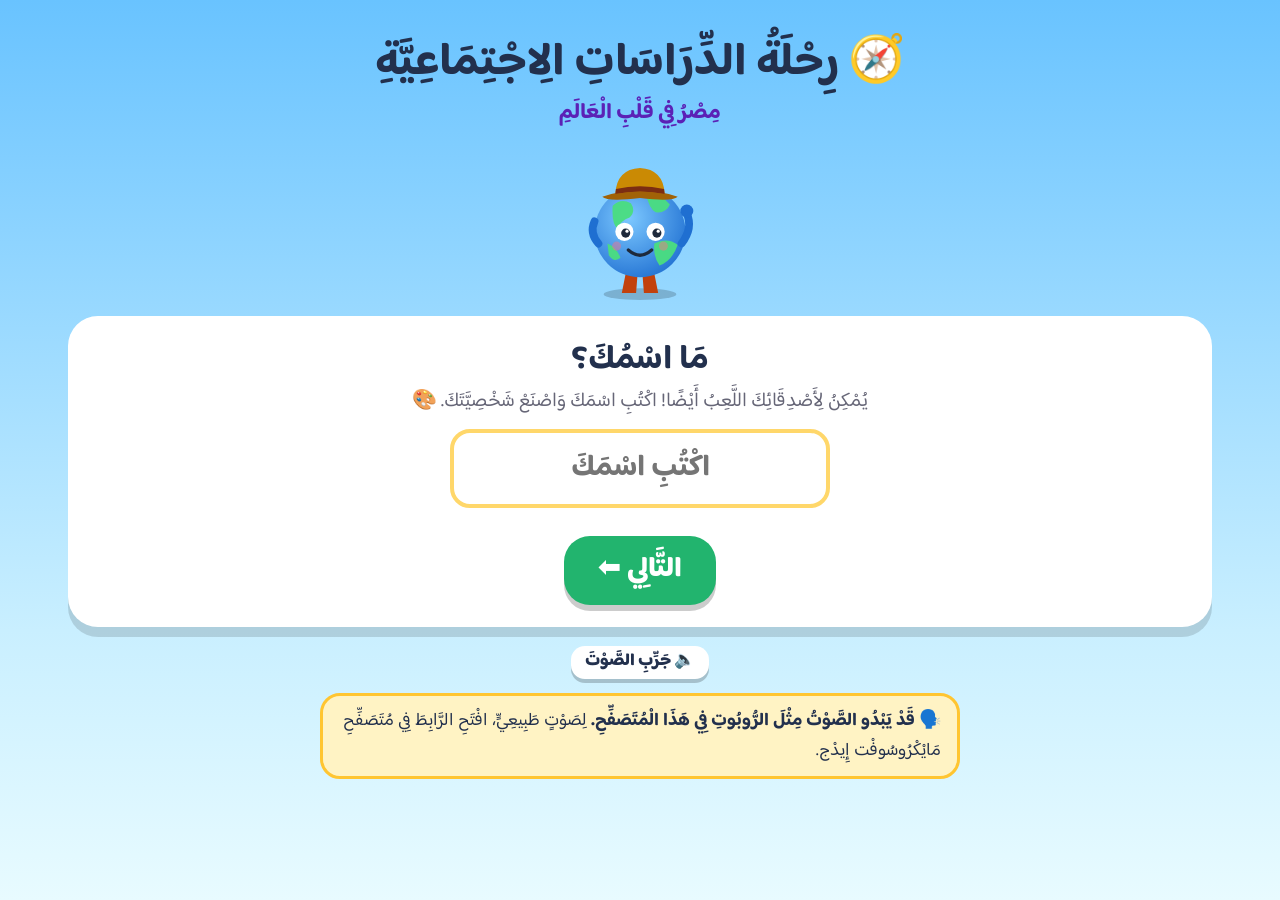
<file: index.html>
<!DOCTYPE html>
<html lang="ar" dir="rtl">
<head>
<meta charset="utf-8">
<meta name="viewport" content="width=device-width,initial-scale=1">
<link rel="manifest" href="manifest.webmanifest"><meta name="theme-color" content="#0f766e"><link rel="apple-touch-icon" href="icon-192.png">
<title>رحلة الدراسات الاجتماعية</title>
<link rel="icon" href="data:image/svg+xml,%3Csvg xmlns='http://www.w3.org/2000/svg' viewBox='0 0 100 100'%3E%3Ctext y='.9em' font-size='90'%3E🧭%3C/text%3E%3C/svg%3E">
<link rel="preconnect" href="https://fonts.googleapis.com">
<link href="https://fonts.googleapis.com/css2?family=Baloo+Bhaijaan+2:wght@400;600;800&display=swap" rel="stylesheet">
<link rel="stylesheet" href="shared/core.css">
</head>
<body>
<div id="bg"></div>
<div id="app"></div>
<canvas id="fx"></canvas>
<script>window.SQ_PAGE='hub';window.SQ_HUB='./';window.SQ_VOICE='audio/hub/';</script>
<script src="shared/core.js"></script>
<script src="hub.js"></script>
<script>try{if(P()&&sessionStorage.getItem('sqBack')){sessionStorage.removeItem('sqBack');route=['map']}}catch(e){}render();</script>
</body>
</html>
</file>
<file: shared/core.css>
:root{--ink:#22304d;--pri:#ff7a45;--ok:#22b46e;--bad:#ef5b5b;--blue:#4a8cff;--purple:#8c5cff}
*{box-sizing:border-box}
html,body{margin:0;min-height:100%}
body{font-family:'Baloo Bhaijaan 2',system-ui,sans-serif;color:var(--ink);overflow-x:hidden;font-size:20px}
#bg{position:fixed;inset:0;z-index:0;overflow:hidden;transition:background .8s}
.bg-sky{background:linear-gradient(#69c3ff,#c9efff 70%,#e8fbff)}
.bg-map{background:linear-gradient(#7fd8ff,#bff0ff 45%,#c9f2a8 46%,#a9e07c)}
.bg-music{background:linear-gradient(135deg,#5b3cff,#a54cff 45%,#ff63ad)}
.float{position:absolute;bottom:-80px;font-size:46px;opacity:.45;animation:up linear infinite}
@keyframes up{to{transform:translateY(-130vh) rotate(340deg)}}
#app{position:relative;z-index:1;max-width:1180px;margin:0 auto;padding:14px 18px 50px}
.top{display:flex;align-items:center;gap:10px;background:#ffffffe6;border-radius:24px;padding:6px 12px;margin-bottom:16px;flex-wrap:wrap;box-shadow:0 6px 0 #0002}
.top .who{display:flex;align-items:center;gap:6px;font-weight:800;font-size:22px}
.top .who svg{width:44px;height:52px}
.sp{flex:1}
.chip{background:#fff;border-radius:999px;padding:3px 14px;font-weight:800;font-size:19px;border:3px solid #ffd76a;white-space:nowrap}
.btn{font-family:inherit;font-weight:800;font-size:22px;border:none;border-radius:20px;padding:12px 26px;cursor:pointer;box-shadow:0 6px 0 #0003;transition:transform .08s;color:#fff;background:var(--pri);line-height:1.2;user-select:none;-webkit-user-select:none;touch-action:manipulation}
.btn:active{transform:translateY(4px);box-shadow:0 2px 0 #0003}
.btn:disabled{opacity:.45;cursor:default}
.btn.g{background:var(--ok)}.btn.b{background:var(--blue)}.btn.p{background:var(--purple)}.btn.w{background:#fff;color:var(--ink)}.btn.y{background:#ffc531;color:#5a3b00}.btn.r{background:var(--bad)}
.btn.sm{font-size:17px;padding:6px 14px;border-radius:14px;box-shadow:0 4px 0 #0003}
.btn.big{font-size:28px;padding:18px 34px;border-radius:26px}
.card{background:#fff;border-radius:30px;padding:22px 26px;box-shadow:0 10px 0 #0002;position:relative}
.ar::before{content:'🔊';font-size:.8em;margin-left:6px;opacity:.75}.ar{cursor:pointer}button .ar::before,.gate .ar::before,.flip .ar::before,.avtab .ar::before{content:none}.ar.arplay{animation:pp .4s}
.ar{direction:rtl;display:block;color:#7b3fc4;font-weight:600;font-size:.95em;line-height:2;padding:0 10px 2px 6px;overflow:visible;unicode-bidi:plaintext;text-align:right}
body.noar .ar{display:none}
h1{font-size:46px;margin:.1em 0;line-height:1.1}h2{font-size:34px;margin:.1em 0;line-height:1.15}h3{font-size:26px;margin:.1em 0}
.center{text-align:center}
.row{display:flex;gap:14px;flex-wrap:wrap;justify-content:center;align-items:center}
.bounce{animation:bn 1.8s ease-in-out infinite}@keyframes bn{50%{transform:translateY(-8px)}}
.shake{animation:sh .4s}@keyframes sh{25%{transform:translateX(-12px)}75%{transform:translateX(12px)}}
.pop{animation:pp .35s ease-out}@keyframes pp{0%{transform:scale(.6);opacity:0}100%{transform:scale(1);opacity:1}}
.say{display:flex;align-items:flex-end;gap:10px;margin:6px 0 14px}
.say svg.av{width:92px;height:110px;flex:none}
.bubble{background:#fff;border-radius:24px;padding:12px 18px;font-size:23px;font-weight:600;position:relative;box-shadow:0 6px 0 #0002;flex:1}
.bubble:before{content:'';position:absolute;right:-14px;bottom:18px;border:10px solid transparent;border-left:16px solid #fff}
.opt{display:block;width:100%;text-align:right;margin:10px 0;font-size:24px;background:#eef3ff;color:var(--ink);border:4px solid #d4e0ff;box-shadow:0 5px 0 #c3d2ff}
.opt:disabled{opacity:1;cursor:default}
.opt.right{background:#d7f8e6;border-color:var(--ok)}.opt.wrong{background:#ffe0e0;border-color:var(--bad)}
.overlay{position:fixed;inset:0;background:#000a;z-index:50;display:flex;align-items:center;justify-content:center;padding:20px}
.overlay .card{max-width:680px;width:100%;max-height:92vh;overflow:auto}
#fx{position:fixed;inset:0;pointer-events:none;z-index:70}
.worlds{display:grid;grid-template-columns:repeat(auto-fit,minmax(230px,1fr));gap:18px}
.world{border-radius:30px;padding:18px;color:#fff;cursor:pointer;box-shadow:0 10px 0 #0003;min-height:200px;display:flex;flex-direction:column;justify-content:space-between}
.world .em{font-size:64px}.world.lock{filter:grayscale(.75);opacity:.85;cursor:default}
.lessons{display:grid;grid-template-columns:repeat(auto-fit,minmax(300px,1fr));gap:18px}
.tile{display:flex;align-items:center;gap:12px;width:100%;background:#f4f1ff;border:4px solid #e2d9ff;border-radius:22px;padding:10px 14px;margin:8px 0;cursor:pointer;font-family:inherit;font-size:21px;font-weight:700;color:var(--ink);text-align:right;box-shadow:0 5px 0 #d3c7ff}
.tile .e{font-size:38px}.tile .st{margin-right:auto;font-size:20px;white-space:nowrap;color:#f5a500}
.tile.lock{opacity:.5;cursor:default}.tile.next{border-color:#ffb02e;background:#fff6dd;box-shadow:0 5px 0 #ffd27a;animation:glow 1.4s infinite}
@keyframes glow{50%{transform:scale(1.02)}}
.sw{width:44px;height:44px;border-radius:50%;border:4px solid #fff;box-shadow:0 0 0 2px #ccd;cursor:pointer;display:inline-block}
.sw.on{box-shadow:0 0 0 5px var(--pri)}
.optbtn{font-family:inherit;font-size:18px;font-weight:700;border:3px solid #dde;background:#fff;border-radius:14px;padding:6px 12px;cursor:pointer;color:var(--ink)}
.optbtn.on{border-color:var(--pri);background:#fff1ea}
.slot{width:100%;min-height:62px;border:4px dashed #c8b8ff;border-radius:18px;margin:8px 0;padding:8px 12px;font-size:22px;font-weight:700;display:flex;align-items:center;gap:8px;background:#faf8ff}
.slot.full{border-style:solid;border-color:var(--ok);background:#e7fbef}
.pmeter{position:relative;height:30px;background:linear-gradient(90deg,#d7f8e6 0 35%,#fff3c4 35% 60%,#ffe0e0 60%);border-radius:15px;overflow:hidden;border:3px solid #ddd}
.pmeter div{height:100%;background:linear-gradient(90deg,#22b46e,#ffc531,#ef5b5b);width:0}
.pmeter span{position:absolute;top:0;font-size:15px;font-weight:800;line-height:24px}
.hp{height:22px;background:#ffd9d9;border-radius:12px;overflow:hidden;border:3px solid #fff}
.hp div{height:100%;background:#ef5b5b;transition:width .4s}
.flip{perspective:900px;width:min(440px,90vw);height:280px;margin:10px auto;cursor:pointer}
.flip .in{position:relative;width:100%;height:100%;transition:transform .5s;transform-style:preserve-3d}
.flip.on .in{transform:rotateY(180deg)}
.flip .f,.flip .bk{position:absolute;inset:0;backface-visibility:hidden;border-radius:30px;display:flex;flex-direction:column;align-items:center;justify-content:center;padding:16px;text-align:center;box-shadow:0 10px 0 #0002}
.flip .f{background:#fff}.flip .bk{background:#fff6dd;transform:rotateY(180deg)}
.tabs{display:flex;gap:10px;justify-content:center;flex-wrap:wrap;margin-bottom:10px}
.tabs .optbtn{font-size:22px;padding:8px 16px}
.timebar{height:12px;background:#eee;border-radius:8px;overflow:hidden;margin:8px 0}.timebar div{height:100%;background:var(--blue)}
.toggle{display:flex;align-items:center;justify-content:space-between;gap:10px;padding:10px 0;border-bottom:2px solid #f0f0f0;font-size:20px;font-weight:600;flex-wrap:wrap}
.toggle select{font-family:inherit;font-size:16px;padding:4px 8px;border-radius:10px;border:2px solid #ccd;max-width:330px}
input.name{font-family:inherit;font-size:30px;font-weight:700;padding:10px 18px;border-radius:20px;border:4px solid #ffd76a;width:min(380px,80vw);text-align:center}
.err{color:var(--bad);font-weight:700;min-height:28px}
svg{display:block}
.b-jump{animation:bj .5s ease-in-out infinite}@keyframes bj{50%{transform:translateY(-30px)}}
.b-stretch{animation:bs 2s ease-in-out infinite;transform-origin:bottom}@keyframes bs{50%{transform:scaleY(1.15)}}
.b-spin{animation:bsp 2.4s linear infinite}@keyframes bsp{to{transform:rotateY(360deg)}}
.b-march{animation:bm .6s ease-in-out infinite}@keyframes bm{25%{transform:translateY(-8px) rotate(-3deg)}75%{transform:translateY(-8px) rotate(3deg)}}
.b-shake{animation:bsh .25s linear infinite}@keyframes bsh{25%{transform:translateX(-6px)}75%{transform:translateX(6px)}}
.balloon{width:120px;height:120px;border-radius:50%;background:#ff63ad;margin:10px auto;transition:transform 4s ease-in-out}
.gate{position:relative;overflow:hidden;border-radius:32px;background:radial-gradient(circle at 50% 35%,#ffe27a,#ff9f1c 45%,#e0457b 90%);color:#fff;padding:22px 24px;cursor:pointer;box-shadow:0 10px 0 #0003,0 0 0 5px #ffd76a inset;margin-bottom:18px;text-shadow:0 2px 0 #0003}
.gate.locked{background:radial-gradient(circle at 50% 35%,#9aa3b8,#5f6782 60%,#3d4460);cursor:pointer}
.rays{position:absolute;inset:-60%;background:repeating-conic-gradient(#ffffff2e 0 9deg,transparent 9deg 18deg);animation:spinr 26s linear infinite;pointer-events:none}
@keyframes spinr{to{transform:rotate(360deg)}}
.gate-in{position:relative;display:flex;gap:18px;align-items:center;flex-wrap:wrap}
.trophy{font-size:96px;animation:tb 1.6s ease-in-out infinite;filter:drop-shadow(0 6px 0 #0003)}
@keyframes tb{50%{transform:translateY(-10px) rotate(-6deg) scale(1.06)}}
.gate.locked .trophy{animation:none;filter:grayscale(1) drop-shadow(0 6px 0 #0003)}
.gate-kicker{display:inline-block;background:#fff;color:#e0457b;font-weight:800;border-radius:999px;padding:2px 14px;font-size:18px;text-shadow:none;letter-spacing:1px}
.gate.locked .gate-kicker{color:#5f6782}
.gate-title{color:#fff;font-size:44px;margin:.1em 0}
.medals{display:flex;align-items:center;flex-wrap:wrap;gap:4px}
.medal{width:54px;height:54px;border-radius:50%;background:#ffffff44;border:4px solid #fff;display:flex;align-items:center;justify-content:center;font-size:28px}
.medal.won{background:#ffd76a;box-shadow:0 0 0 4px #fff6,0 0 18px #fff}
.dash{width:18px;height:4px;background:#fff8;border-radius:2px}
.pts{font-size:58px;font-weight:800;line-height:1}
.arena{position:relative;overflow:hidden;border-radius:32px;background:linear-gradient(160deg,#2b1f6b,#6a2bb5 50%,#e0457b);color:#fff;padding:20px;box-shadow:0 10px 0 #0003}
.gbar{height:18px;background:#ffffff33;border-radius:10px;overflow:hidden;margin:12px 0}.gbar div{height:100%;background:linear-gradient(90deg,#ffd76a,#ff9f1c);transition:width .6s}
.stages{display:grid;grid-template-columns:repeat(var(--ng,5),minmax(0,1fr));gap:12px;margin-top:8px}
.stage{position:relative;font-family:inherit;color:var(--ink);background:#fff;border:5px solid var(--c);border-radius:24px;padding:12px 6px 10px;cursor:pointer;box-shadow:0 7px 0 #0004;text-align:center}
.stage:nth-child(even){transform:translateY(18px)}
.stage.sel{outline:5px solid #ffd76a;outline-offset:3px}
.stage.lock{background:#c9cbe0;border-color:#8f94b5;cursor:pointer}
.stage.won{background:#fff6dd}
.snum{position:absolute;top:-14px;left:50%;transform:translateX(-50%);background:var(--c);color:#fff;border-radius:999px;padding:0 12px;font-weight:800}
.sem{font-size:46px}.sname{font-weight:800;font-size:17px;line-height:1.2;min-height:42px}.sscore{font-weight:800;color:var(--c);font-size:17px}
.here{position:absolute;top:-58px;left:-6px;animation:bn 1.2s ease-in-out infinite}
@media (max-width:760px){.stages{grid-template-columns:repeat(2,minmax(0,1fr))}.stage:nth-child(even){transform:none}.gate-title{font-size:32px}}
.vnote{margin:14px auto 0;max-width:640px;background:#fff3c4;border:3px solid #ffc531;border-radius:20px;padding:10px 16px;font-size:18px;text-align:right}.vnote.ok{background:#e7fbef;border-color:#22b46e;text-align:center}
.avb{display:grid;grid-template-columns:minmax(0,1fr) minmax(0,1.7fr);gap:20px;align-items:start}
.avstage{background:radial-gradient(circle,#fff6dd,#ffe0f0);border-radius:30px;padding:16px}
.avtabs{display:flex;flex-wrap:wrap;gap:8px;margin-bottom:12px}
.avtab{font-family:inherit;font-weight:800;font-size:17px;color:var(--ink);background:#f4f1ff;border:4px solid #e2d9ff;border-radius:18px;padding:6px 12px;cursor:pointer;display:flex;flex-direction:column;align-items:center;min-width:86px;box-shadow:0 4px 0 #d3c7ff}
.avtab .e{font-size:28px}.avtab.on{background:#ff7a45;border-color:#ff7a45;color:#fff;box-shadow:0 4px 0 #c9541f}.avtab.on .ar{color:#fff}
.avgrid{display:grid;grid-template-columns:repeat(auto-fill,minmax(104px,1fr));gap:10px}
.avt{position:relative;font-family:inherit;font-weight:700;font-size:15px;color:var(--ink);background:#fff;border:4px solid #e6e6f0;border-radius:20px;padding:6px 4px;cursor:pointer;display:flex;flex-direction:column;align-items:center;box-shadow:0 4px 0 #dcdce8;transition:transform .1s}
.avt:hover{transform:translateY(-3px)}.avt svg{width:84px;height:100px}
.avt.on{border-color:#22b46e;background:#e9fbf1;box-shadow:0 4px 0 #9fe1cb}
.tick{position:absolute;top:-8px;left:-8px;background:#22b46e;color:#fff;border-radius:50%;width:30px;height:30px;display:flex;align-items:center;justify-content:center;font-size:18px}
@media (max-width:760px){.avb{grid-template-columns:1fr}}
@media (max-width:640px){h1{font-size:34px}h2{font-size:27px}.btn.big{font-size:22px}}.bg-light{background:linear-gradient(135deg,#e85d04,#f48c06 50%,#faa307)}
.bg-plants{background:linear-gradient(135deg,#2d8a4e,#4cb963 50%,#8fd16a)}
.bg-insects{background:linear-gradient(135deg,#7b3fbf,#c2569c 50%,#f08a5d)}
.pulse{animation:pulse .7s infinite;box-shadow:0 0 0 4px #ffd23f}@keyframes pulse{50%{transform:scale(1.12)}}

/* talking lock */
body.talking #act button:not(.sm.w):not(#pv):not(.snd):not([data-free]),body.talking #act .opt,body.talking #act .tile{filter:grayscale(.85);opacity:.5;cursor:not-allowed;transition:opacity .2s,filter .2s}
body.talking #act svg{cursor:wait}
#listen{position:fixed;left:50%;bottom:24px;transform:translateX(-50%) scale(.6);opacity:0;background:#7c3aed;color:#fff;font-weight:800;font-size:22px;padding:10px 22px;border-radius:30px;box-shadow:0 8px 24px #0004;z-index:9999;pointer-events:none}
#listen.show{animation:lsn 1.6s ease forwards}
@keyframes lsn{0%{opacity:0;transform:translateX(-50%) scale(.6)}15%{opacity:1;transform:translateX(-50%) scale(1.05)}25%{transform:translateX(-50%) scale(1)}80%{opacity:1}100%{opacity:0}}
#vload{position:fixed;left:14px;bottom:14px;background:#0f766e;color:#fff;font-weight:800;font-size:18px;padding:8px 16px;border-radius:18px;z-index:9998;box-shadow:0 6px 18px #0003}
/* no text highlighting while dragging */
#act,#act *{-webkit-user-select:none;user-select:none;-webkit-touch-callout:none;-webkit-tap-highlight-color:transparent}
#act input,#act textarea{-webkit-user-select:text;user-select:text}
/* press-and-hold clock */
.clockwrap{display:flex;align-items:center;gap:14px;justify-content:center;margin:8px 0}
.clockbtn{width:118px;height:118px;border-radius:50%;border:none;background:none;padding:0;cursor:pointer;touch-action:none;filter:drop-shadow(0 6px 0 #0003);transition:transform .1s}
.clockbtn svg{width:100%;height:100%}
.clockbtn.on{transform:scale(.93);filter:drop-shadow(0 2px 0 #0003) drop-shadow(0 0 14px #a78bfa)}
.clocklbl{font-size:20px;max-width:330px}
.daych{display:inline-block;margin-top:6px;background:#1e1b4b;color:#fff;font-weight:900;border-radius:14px;padding:4px 14px;font-size:20px}
body.talking #act .clockbtn{filter:grayscale(.85);opacity:.5}
.glowT{animation:glowT 1.2s ease-in-out infinite}
@keyframes glowT{0%,100%{opacity:.35}50%{opacity:1}}
.clockover{position:absolute;left:10px;bottom:10px;background:#ffffffe0;border-radius:22px;padding:6px 12px;box-shadow:0 6px 18px #0003}
.clockover .clockwrap{margin:0;gap:10px}.clockover .clockbtn{width:96px;height:96px}.clockover .clocklbl{font-size:16px;max-width:230px}.clockover .clocklbl .ar{font-size:15px}.clockover .daych{font-size:17px}

/* ---------- Social Quest (Arabic, RTL) ---------- */
html,body{direction:rtl}
body{font-family:'Baloo Bhaijaan 2',system-ui,sans-serif}
.lt{font-size:30px;font-weight:700;margin:12px 0 4px;line-height:1.9}
.qq{font-size:30px;font-weight:700;margin:6px 0;line-height:1.9}
.qq u{text-decoration-color:#ef4444;text-decoration-thickness:3px;text-underline-offset:8px}
.qk{display:inline-block;background:#ede9fe;color:#5b21b6;font-weight:800;border-radius:14px;padding:2px 14px;margin-top:6px;font-size:20px}
.tfrow{display:flex;gap:14px}.tfrow .opt{text-align:center;font-size:30px}
.opt{font-size:25px;line-height:1.7}
.mean{font-size:30px;font-weight:700;line-height:1.8;margin:12px 0;color:#1e293b}
.wshow{font-size:56px;font-weight:800;color:#5b21b6;letter-spacing:1px;min-height:84px;margin-top:6px}
.tt{cursor:pointer}
.tt.arplay{animation:arp .7s}
@keyframes arp{50%{background:#fde68a}}
input.name{text-align:center}
.bg-city{background:linear-gradient(180deg,#7dd3fc 0%,#bae6fd 45%,#fde68a 100%)}
.bg-egypt{background:linear-gradient(180deg,#fcd34d 0%,#fde68a 40%,#fef3c7 100%)}
.bg-compass{background:linear-gradient(180deg,#a78bfa 0%,#c4b5fd 45%,#e0e7ff 100%)}
.lab{position:relative;user-select:none;-webkit-user-select:none;touch-action:none}
.lab svg{display:block;width:100%;height:auto}
.drag{cursor:grab}.drag:active{cursor:grabbing}
.glow{animation:glw 1.2s ease-in-out infinite}
@keyframes glw{0%,100%{opacity:.35}50%{opacity:1}}
.pulse2{animation:pl2 1.1s ease-in-out infinite;transform-box:fill-box;transform-origin:center}
@keyframes pl2{0%,100%{transform:scale(1)}50%{transform:scale(1.12)}}
.chipbtn{display:inline-block;margin:5px;padding:8px 16px;border-radius:16px;border:4px solid #d4e0ff;background:#eef3ff;font:inherit;font-size:22px;font-weight:700;cursor:pointer;box-shadow:0 4px 0 #c3d2ff}
.chipbtn.on{background:#d7f8e6;border-color:#22b46e}
.chipbtn.bad{background:#fde2e2;border-color:#ef5b5b}
.msn{font-size:24px;font-weight:700;background:#f5f3ff;border:3px solid #c4b5fd;border-radius:18px;padding:8px 14px;margin:8px 0;line-height:1.8}
.sortcard{display:inline-block;background:#fff7ed;border:4px solid #fdba74;border-radius:26px;padding:14px 30px;margin:12px auto;box-shadow:0 6px 0 #fed7aa}
.btn.bin{display:flex;flex-direction:column;align-items:center;min-width:130px;background:#eef3ff;color:var(--ink);border:4px solid #d4e0ff;box-shadow:0 5px 0 #c3d2ff;font-size:22px}
.btn.bin.right{background:#d7f8e6;border-color:#22b46e}.btn.bin.wrong{background:#fde2e2;border-color:#ef5b5b}
.mgrid{display:grid;grid-template-columns:1fr 1fr;gap:16px;margin-top:8px}
.mcard{display:flex;align-items:center;gap:10px;width:100%;margin:6px 0;padding:6px 10px;border-radius:18px;border:4px solid #d4e0ff;background:#eef3ff;font:inherit;font-size:21px;cursor:pointer;box-shadow:0 4px 0 #c3d2ff}
.mcard svg{width:70px!important;height:64px!important;flex:none}
.mcard.sel{border-color:#f59e0b;background:#fff7ed}.mcard.done{border-color:#22b46e;background:#d7f8e6;opacity:.75}
.artbox{border-radius:18px;overflow:hidden}
.holdbtn{touch-action:none}
.artbox{position:relative;border-radius:18px;overflow:hidden;box-shadow:0 8px 24px #0002}
.hot{position:absolute;transform:translate(-50%,-50%);width:38px;height:38px;opacity:.9;border-radius:50%;border:3px solid #fff;background:#f59e0bcc;color:#fff;font-size:18px;cursor:pointer;box-shadow:0 0 0 0 #f59e0b99;animation:hotp 1.6s infinite;padding:0;z-index:2}
.hot.seen{background:#22c55ecc;animation:none}
@keyframes hotp{0%{box-shadow:0 0 0 0 #f59e0b99}70%{box-shadow:0 0 0 18px #f59e0b00}100%{box-shadow:0 0 0 0 #f59e0b00}}
.hotlbl{position:absolute;transform:translate(-50%,-135%);background:#fff;border:3px solid #f59e0b;border-radius:16px;padding:4px 12px;font-weight:800;font-size:19px;max-width:60%;z-index:3;box-shadow:0 6px 16px #0003;pointer-events:none;line-height:1.6}
.hothint{text-align:center;font-weight:800;font-size:20px;color:#b45309;margin-top:6px}
.tri{display:grid;grid-template-columns:repeat(3,1fr);gap:8px}
.sstage{display:flex;justify-content:center;min-height:250px;align-items:center}
.scard{width:300px;background:#fff;border:5px solid #f59e0b;border-radius:22px;padding:8px;box-shadow:0 10px 0 #fcd34d,0 14px 30px #0003;cursor:grab;touch-action:none;user-select:none}
.scard.dragging{position:fixed;z-index:50;transform:rotate(-3deg) scale(.85);cursor:grabbing}
.scardt{text-align:center;font-size:25px;font-weight:800;margin-top:4px;line-height:1.6}
.sbins{display:grid;grid-template-columns:repeat(var(--n),1fr);gap:10px;margin-top:14px}
.sbin{background:#eef3ff;border:5px dashed #a5b4fc;border-radius:20px;padding:6px;text-align:center;cursor:pointer;transition:transform .15s}
.sbin.hover{transform:scale(1.06);border-color:#f59e0b;background:#fff7ed}.sbin.ok{border-color:#22c55e;background:#dcfce7}
.sbinname{font-size:22px;font-weight:800}.sbincnt{color:#16a34a;font-weight:900;font-size:18px;min-height:22px}
.film{background:#0b1020;border-radius:26px;padding:12px;box-shadow:0 12px 40px #0006}
.filmbar{display:flex;gap:6px;justify-content:center;flex-wrap:wrap;margin-bottom:8px}
.fchip{width:38px;height:38px;border-radius:50%;border:3px solid #475569;background:#1e293b;color:#cbd5e1;font:inherit;font-weight:800;cursor:pointer}
.fchip.on{background:#f59e0b;border-color:#fde68a;color:#111}.fchip.past{background:#334155;color:#fde68a}
.filmstage{position:relative;border-radius:18px;overflow:hidden}
.filmscene{animation:kb 14s ease-in-out both}
.filmscene .artbox{box-shadow:none;border-radius:0}
@keyframes kb{0%{transform:scale(1.12) translate(2%,1%);opacity:0}8%{opacity:1}100%{transform:scale(1) translate(0,0)}}
.filmtitle{position:absolute;top:14px;right:14px;z-index:4;background:#000a;color:#fde68a;font-weight:900;font-size:28px;padding:4px 18px;border-radius:14px;animation:ftin 1.2s both}
@keyframes ftin{from{opacity:0;transform:translateY(-20px)}to{opacity:1}}
.filmsub{position:absolute;left:0;right:0;bottom:0;z-index:4;background:linear-gradient(transparent,#000c 40%);color:#fff;font-weight:800;font-size:26px;line-height:1.7;padding:40px 20px 14px;text-align:center;animation:ftin 1.5s .6s both}
.film .btn{min-width:64px}
.egylights .gv{animation:egl 1s both}
.egylights .gv:nth-child(3n){animation-delay:.6s}.egylights .gv:nth-child(3n+1){animation-delay:1.2s}.egylights .gv:nth-child(3n+2){animation-delay:1.8s}
@keyframes egl{from{opacity:0}to{opacity:1}}
.grpanim .gv{animation:egl .8s both}
.srctag{display:inline-block;margin:6px 8px 0;background:#fff7ed;color:#9a3412;border:2px solid #fdba74;font-weight:800;border-radius:14px;padding:2px 12px;font-size:18px}
</file>
